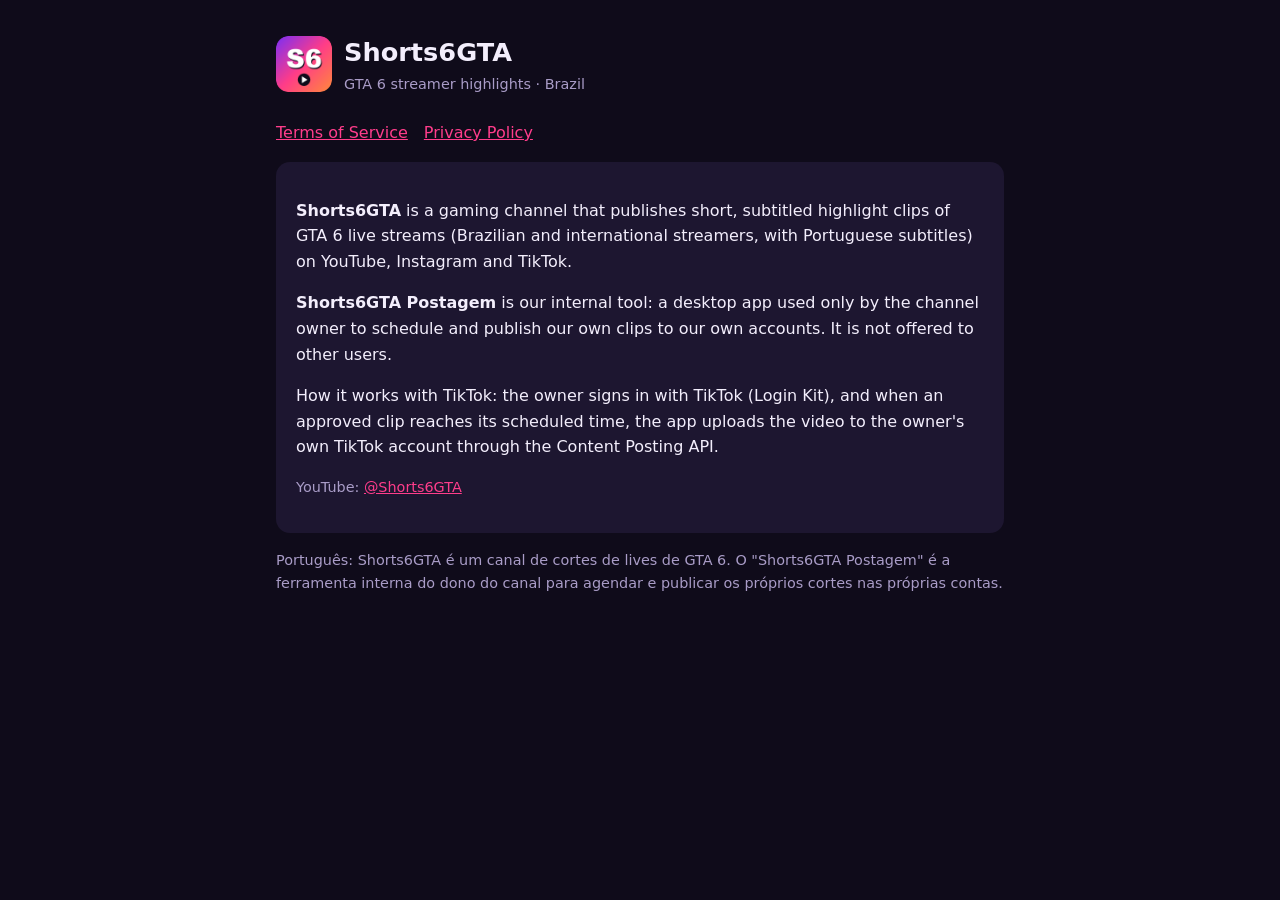
<file: index.html>
<!doctype html>
<html lang="en">
<head>
<meta charset="utf-8"><meta name="viewport" content="width=device-width, initial-scale=1">
<title>Shorts6GTA</title>
<link rel="stylesheet" href="style.css">
<link rel="icon" href="icon.png">
</head>
<body><main>
<header><img src="icon.png" alt="Shorts6GTA logo"><div><h1>Shorts6GTA</h1><div class="m">GTA 6 streamer highlights · Brazil</div></div></header>
<nav><a href="terms.html">Terms of Service</a><a href="privacy.html">Privacy Policy</a></nav>
<div class="cartao">
<p><strong>Shorts6GTA</strong> is a gaming channel that publishes short, subtitled highlight clips of GTA 6 live streams
(Brazilian and international streamers, with Portuguese subtitles) on YouTube, Instagram and TikTok.</p>
<p><strong>Shorts6GTA Postagem</strong> is our internal tool: a desktop app used only by the channel owner to schedule and
publish our own clips to our own accounts. It is not offered to other users.</p>
<p>How it works with TikTok: the owner signs in with TikTok (Login Kit), and when an approved clip reaches its scheduled
time, the app uploads the video to the owner's own TikTok account through the Content Posting API.</p>
<p class="m">YouTube: <a href="https://www.youtube.com/@Shorts6GTA">@Shorts6GTA</a></p>
</div>
<p class="m">Português: Shorts6GTA é um canal de cortes de lives de GTA 6. O "Shorts6GTA Postagem" é a ferramenta interna do
dono do canal para agendar e publicar os próprios cortes nas próprias contas.</p>
</main></body>
</html>
</file>
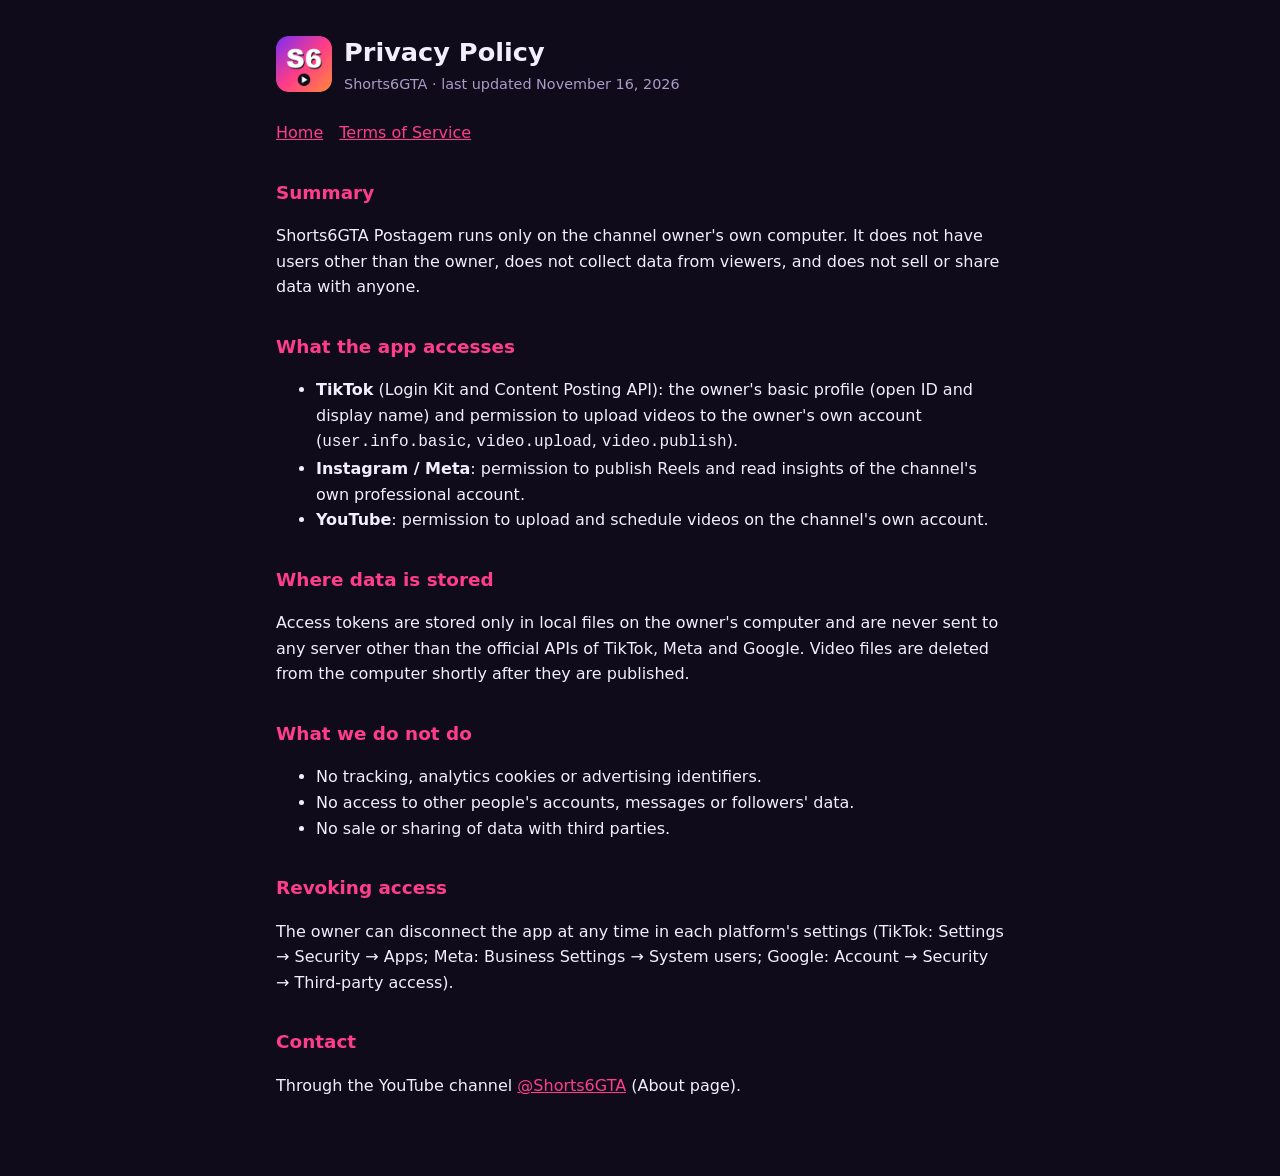
<file: privacy.html>
<!doctype html>
<html lang="en">
<head>
<meta charset="utf-8"><meta name="viewport" content="width=device-width, initial-scale=1">
<title>Shorts6GTA Privacy</title>
<link rel="stylesheet" href="style.css">
<link rel="icon" href="icon.png">
</head>
<body><main>
<header><img src="icon.png" alt="Shorts6GTA logo"><div><h1>Privacy Policy</h1><div class="m">Shorts6GTA · last updated November 16, 2026</div></div></header>
<nav><a href="index.html">Home</a><a href="terms.html">Terms of Service</a></nav>

<h2>Summary</h2>
<p>Shorts6GTA Postagem runs only on the channel owner's own computer. It does not have users other than the owner,
does not collect data from viewers, and does not sell or share data with anyone.</p>

<h2>What the app accesses</h2>
<ul>
<li><strong>TikTok</strong> (Login Kit and Content Posting API): the owner's basic profile (open ID and display name) and
permission to upload videos to the owner's own account (<code>user.info.basic</code>, <code>video.upload</code>,
<code>video.publish</code>).</li>
<li><strong>Instagram / Meta</strong>: permission to publish Reels and read insights of the channel's own professional account.</li>
<li><strong>YouTube</strong>: permission to upload and schedule videos on the channel's own account.</li>
</ul>

<h2>Where data is stored</h2>
<p>Access tokens are stored only in local files on the owner's computer and are never sent to any server other than the
official APIs of TikTok, Meta and Google. Video files are deleted from the computer shortly after they are published.</p>

<h2>What we do not do</h2>
<ul>
<li>No tracking, analytics cookies or advertising identifiers.</li>
<li>No access to other people's accounts, messages or followers' data.</li>
<li>No sale or sharing of data with third parties.</li>
</ul>

<h2>Revoking access</h2>
<p>The owner can disconnect the app at any time in each platform's settings (TikTok: Settings → Security → Apps;
Meta: Business Settings → System users; Google: Account → Security → Third-party access).</p>

<h2>Contact</h2>
<p>Through the YouTube channel <a href="https://www.youtube.com/@Shorts6GTA/about">@Shorts6GTA</a> (About page).</p>
</main></body>
</html>
</file>
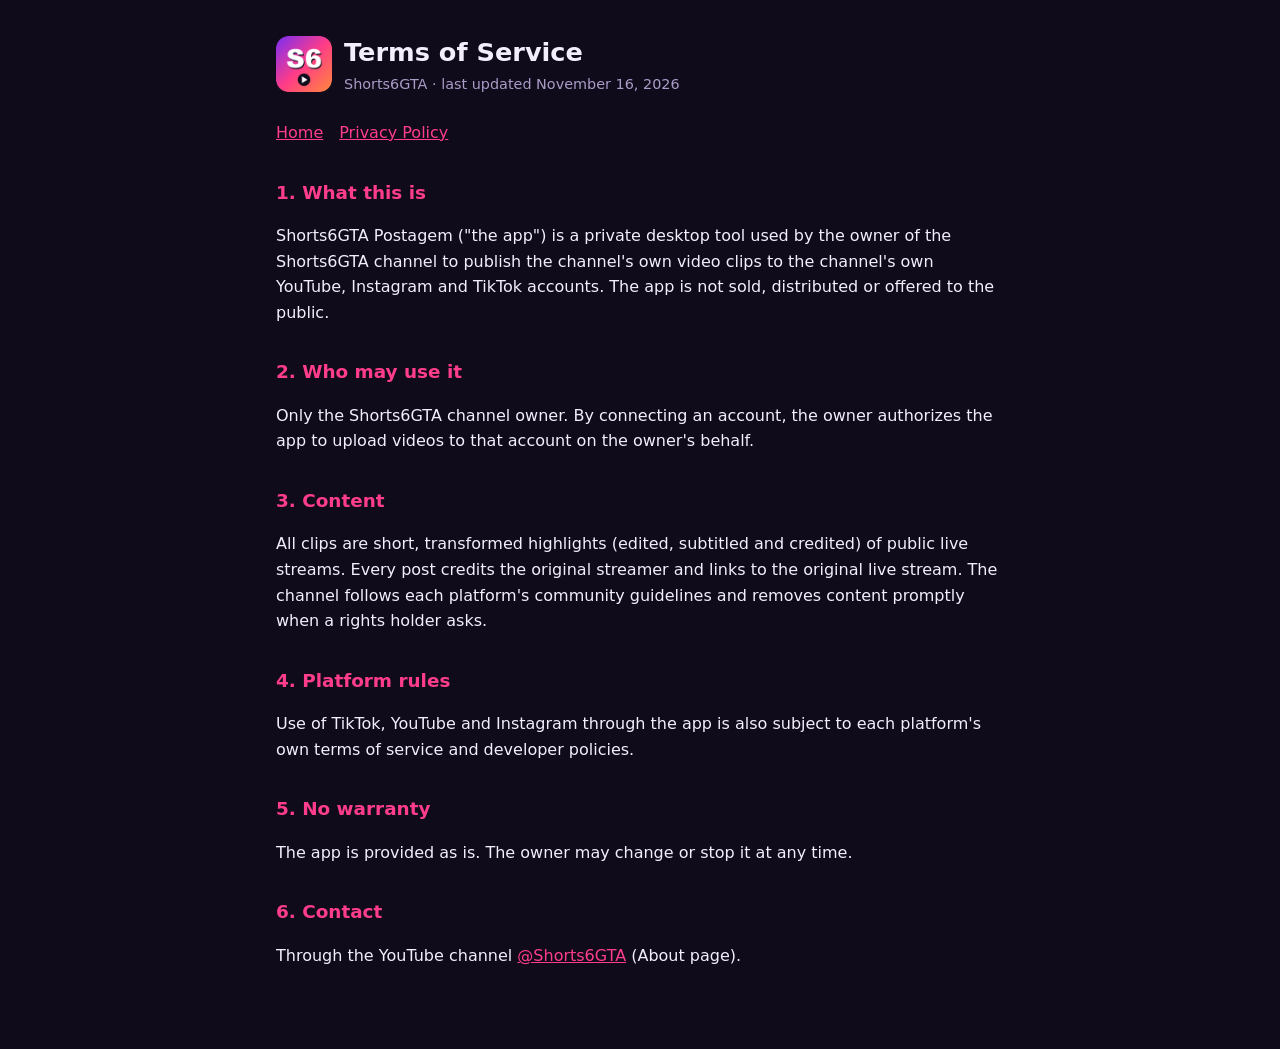
<file: terms.html>
<!doctype html>
<html lang="en">
<head>
<meta charset="utf-8"><meta name="viewport" content="width=device-width, initial-scale=1">
<title>Shorts6GTA Terms</title>
<link rel="stylesheet" href="style.css">
<link rel="icon" href="icon.png">
</head>
<body><main>
<header><img src="icon.png" alt="Shorts6GTA logo"><div><h1>Terms of Service</h1><div class="m">Shorts6GTA · last updated November 16, 2026</div></div></header>
<nav><a href="index.html">Home</a><a href="privacy.html">Privacy Policy</a></nav>

<h2>1. What this is</h2>
<p>Shorts6GTA Postagem ("the app") is a private desktop tool used by the owner of the Shorts6GTA channel to publish the
channel's own video clips to the channel's own YouTube, Instagram and TikTok accounts. The app is not sold, distributed
or offered to the public.</p>

<h2>2. Who may use it</h2>
<p>Only the Shorts6GTA channel owner. By connecting an account, the owner authorizes the app to upload videos to that
account on the owner's behalf.</p>

<h2>3. Content</h2>
<p>All clips are short, transformed highlights (edited, subtitled and credited) of public live streams. Every post
credits the original streamer and links to the original live stream. The channel follows each platform's community
guidelines and removes content promptly when a rights holder asks.</p>

<h2>4. Platform rules</h2>
<p>Use of TikTok, YouTube and Instagram through the app is also subject to each platform's own terms of service and
developer policies.</p>

<h2>5. No warranty</h2>
<p>The app is provided as is. The owner may change or stop it at any time.</p>

<h2>6. Contact</h2>
<p>Through the YouTube channel <a href="https://www.youtube.com/@Shorts6GTA/about">@Shorts6GTA</a> (About page).</p>
</main></body>
</html>
</file>
<file: style.css>
:root { --fundo: #0f0b1a; --cartao: #1d1630; --texto: #f3eefc; --suave: #a99cc7; --rosa: #ff3d8b; }
* { box-sizing: border-box; }
body { margin: 0; background: var(--fundo); color: var(--texto); font: 16px/1.6 system-ui, -apple-system, "Segoe UI", sans-serif; }
main { max-width: 760px; margin: 0 auto; padding: 32px 16px 64px; }
header { display: flex; align-items: center; gap: 12px; margin-bottom: 24px; }
header img { width: 56px; height: 56px; border-radius: 12px; }
h1 { margin: 0; font-size: 1.6rem; }
h2 { margin-top: 2rem; font-size: 1.15rem; color: var(--rosa); }
a { color: var(--rosa); }
.cartao { background: var(--cartao); border-radius: 14px; padding: 20px; margin: 16px 0; }
.m { color: var(--suave); font-size: .9rem; }
nav a { margin-right: 16px; }
</file>
